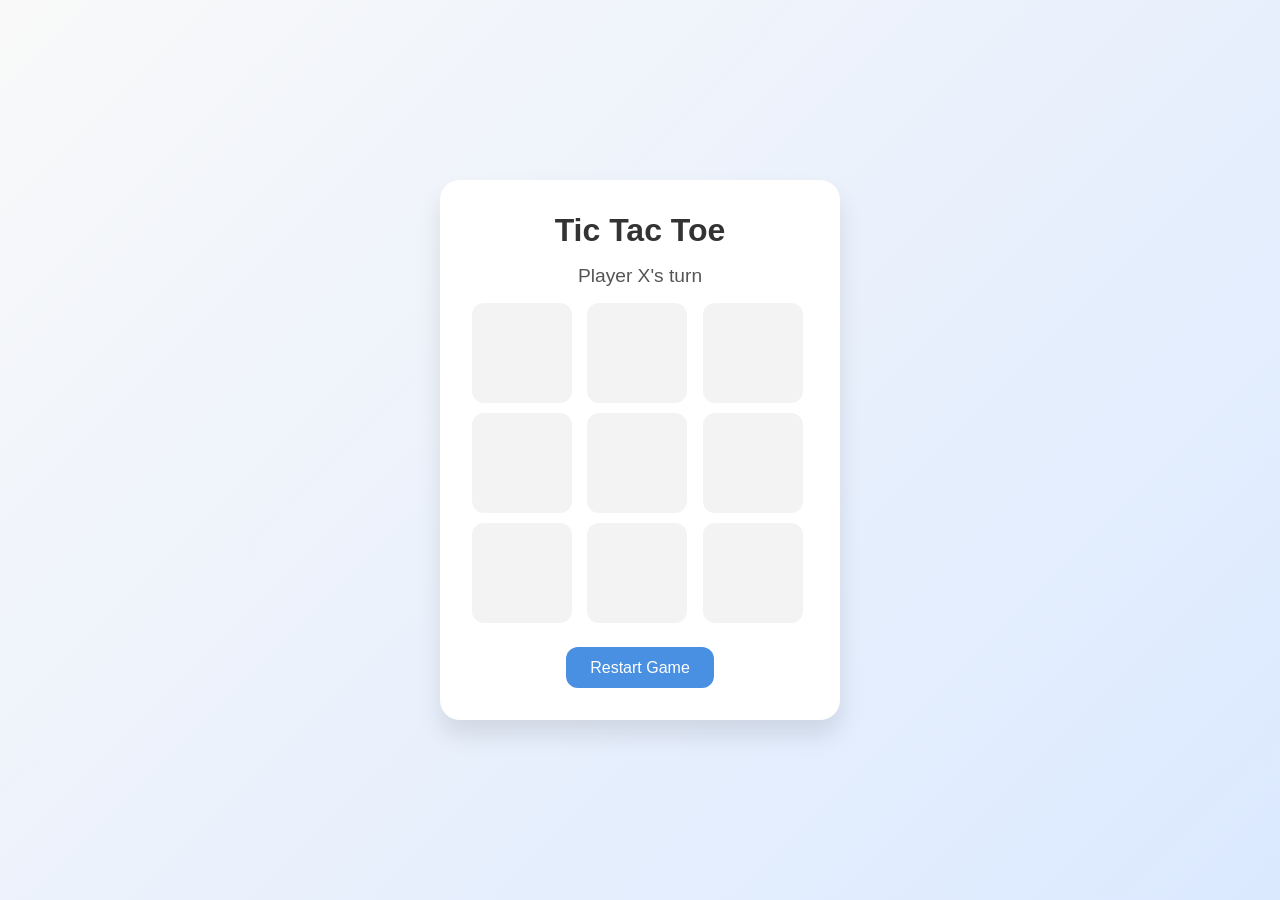
<file: 04.07.2025/Lesson6/lesson6.html>
<!DOCTYPE html>
<html lang="en">
<head>
  <meta charset="UTF-8" />
  <meta name="viewport" content="width=device-width, initial-scale=1.0"/>
  <title>Tic Tac Toe</title>
  <link rel="stylesheet" href="style.css" />
</head>
<body>
  <div class="game-container">
    <h1 class="title">Tic Tac Toe</h1>
    <div id="status" class="status">Player X's turn</div>
    <div class="board" id="board">
      <!-- 9 cells -->
      <div class="cell" data-index="0"></div>
      <div class="cell" data-index="1"></div>
      <div class="cell" data-index="2"></div>
      <div class="cell" data-index="3"></div>
      <div class="cell" data-index="4"></div>
      <div class="cell" data-index="5"></div>
      <div class="cell" data-index="6"></div>
      <div class="cell" data-index="7"></div>
      <div class="cell" data-index="8"></div>
    </div>
    <button class="reset-btn" id="reset">Restart Game</button>
  </div>
  <script src="lesson6.js"></script>
</body>
</html>
</file>
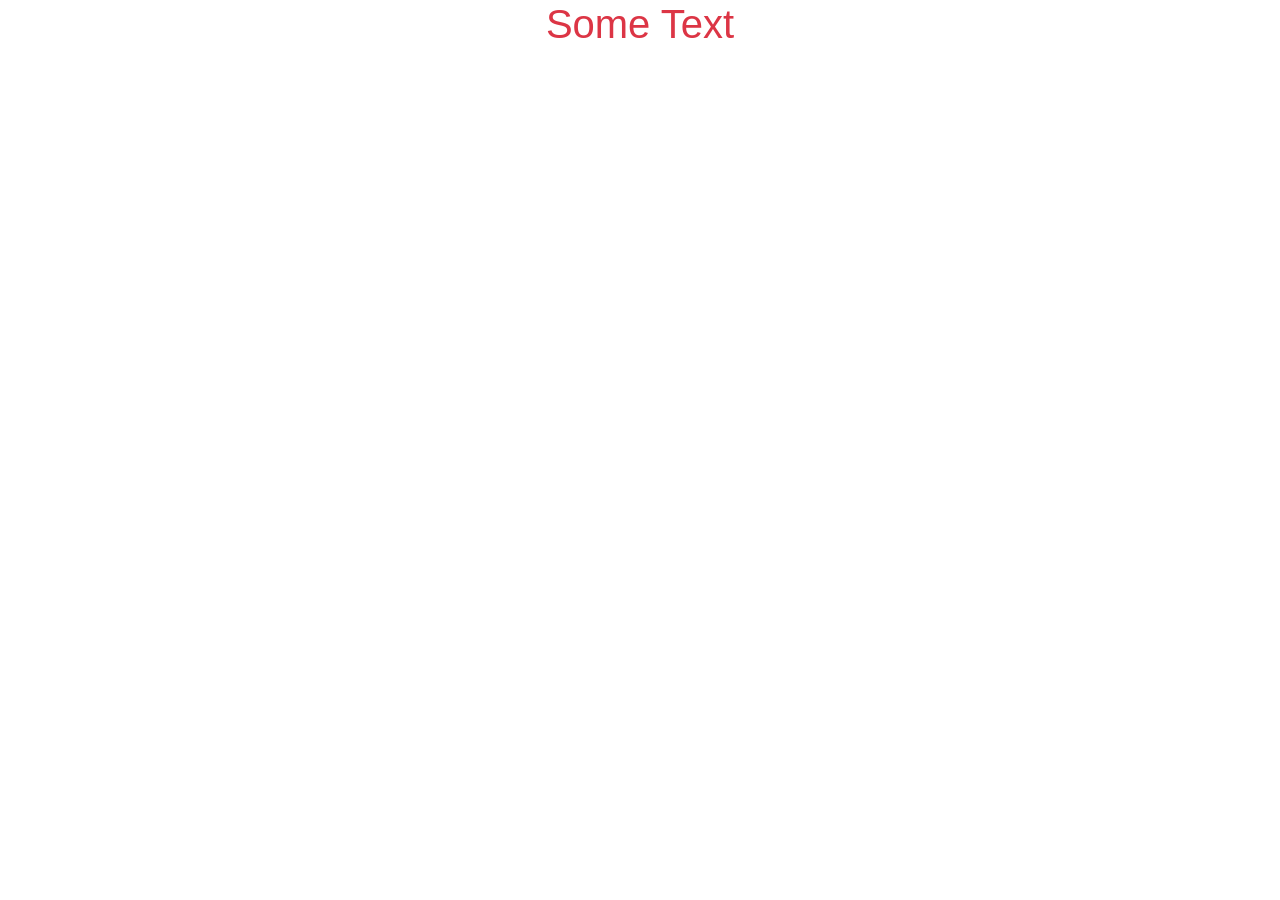
<file: 30.06.2025/Homework4/homework.html>
<!DOCTYPE html>
<html lang="en">
<head>
    <meta charset="UTF-8">
    <meta name="viewport" content="width=device-width, initial-scale=1.0">
    <link rel="stylesheet" href="https://cdn.jsdelivr.net/npm/bootstrap@4.4.1/dist/css/bootstrap.min.css" integrity="sha384-Vkoo8x4CGsO3+Hhxv8T/Q5PaXtkKtu6ug5TOeNV6gBiFeWPGFN9MuhOf23Q9Ifjh" crossorigin="anonymous">
    <title>Document</title>
</head>
<body>
    <div>
        <p class="text-danger h1 text-center">Some Text</p>
    </div>
    <script src="homework.js"></script>
</body>
</html>
</file>
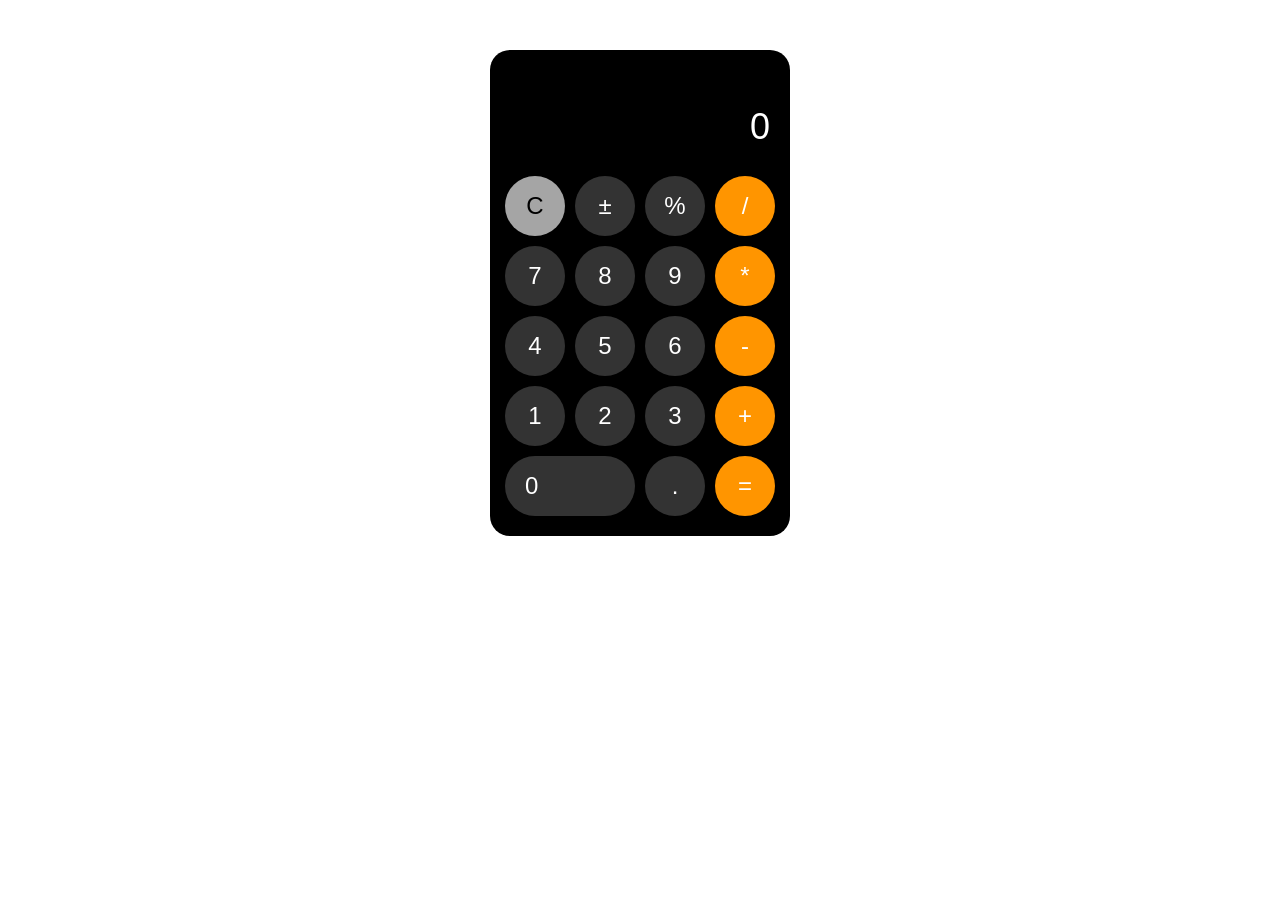
<file: 08.06.2025/Lesson2/Calculator/calculator.html>
<!DOCTYPE html>
<html lang="en">
<head>
  <meta charset="UTF-8" />
  <meta name="viewport" content="width=device-width, initial-scale=1" />
  <title>iPhone Style Calculator</title>
  <style>
    body {
      font-family: -apple-system, BlinkMacSystemFont, sans-serif;
    }

    #calculator {
      width: 280px;
      margin: 50px auto;
      padding: 10px;
      border-radius: 20px;
      background: #000;
    }

    #display {
      width: 100%;
      height: 60px;
      font-size: 36px;
      text-align: right;
      padding: 10px;
      margin-bottom: 20px;
      border-radius: 12px;
      color: white;
      box-sizing: border-box;
    }

    .btn-row {
      display: flex;
      justify-content: center;
      gap: 10px;
      margin-bottom: 10px;
    }

    .btn {
      width: 60px;
      height: 60px;
      border-radius: 50%;
      font-size: 24px;
      border: none;
      cursor: pointer;
      color: white;
      background-color: #333;
      transition: background-color 0.2s;
    }

    .btn:hover {
      background-color: #555;
    }

    .btn.op {
      background-color: #FF9500;
      color: white;
    }

    .btn.clear {
      background-color: #A5A5A5;
      color: black;
    }

    .btn.zero {
      width: 130px;
      border-radius: 50px;
      text-align: left;
      padding-left: 20px;
    }
  </style>
</head>
<body>

<div id="calculator">
  <p id="display">0</p>

  <div class="btn-row">
    <button class="btn clear">C</button>
    <button class="btn">±</button>
    <button class="btn">%</button>
    <button class="btn op">/</button>
  </div>
  <div class="btn-row">
    <button class="btn">7</button>
    <button class="btn">8</button>
    <button class="btn">9</button>
    <button class="btn op">*</button>
  </div>
  <div class="btn-row">
    <button class="btn">4</button>
    <button class="btn">5</button>
    <button class="btn">6</button>
    <button class="btn op">-</button>
  </div>
  <div class="btn-row">
    <button class="btn">1</button>
    <button class="btn">2</button>
    <button class="btn">3</button>
    <button class="btn op">+</button>
  </div>
  <div class="btn-row">
    <button class="btn zero">0</button>
    <button class="btn">.</button>
    <button class="btn op">=</button>
  </div>
</div>

<script src="calculator.js"></script>
</body>
</html>
</file>
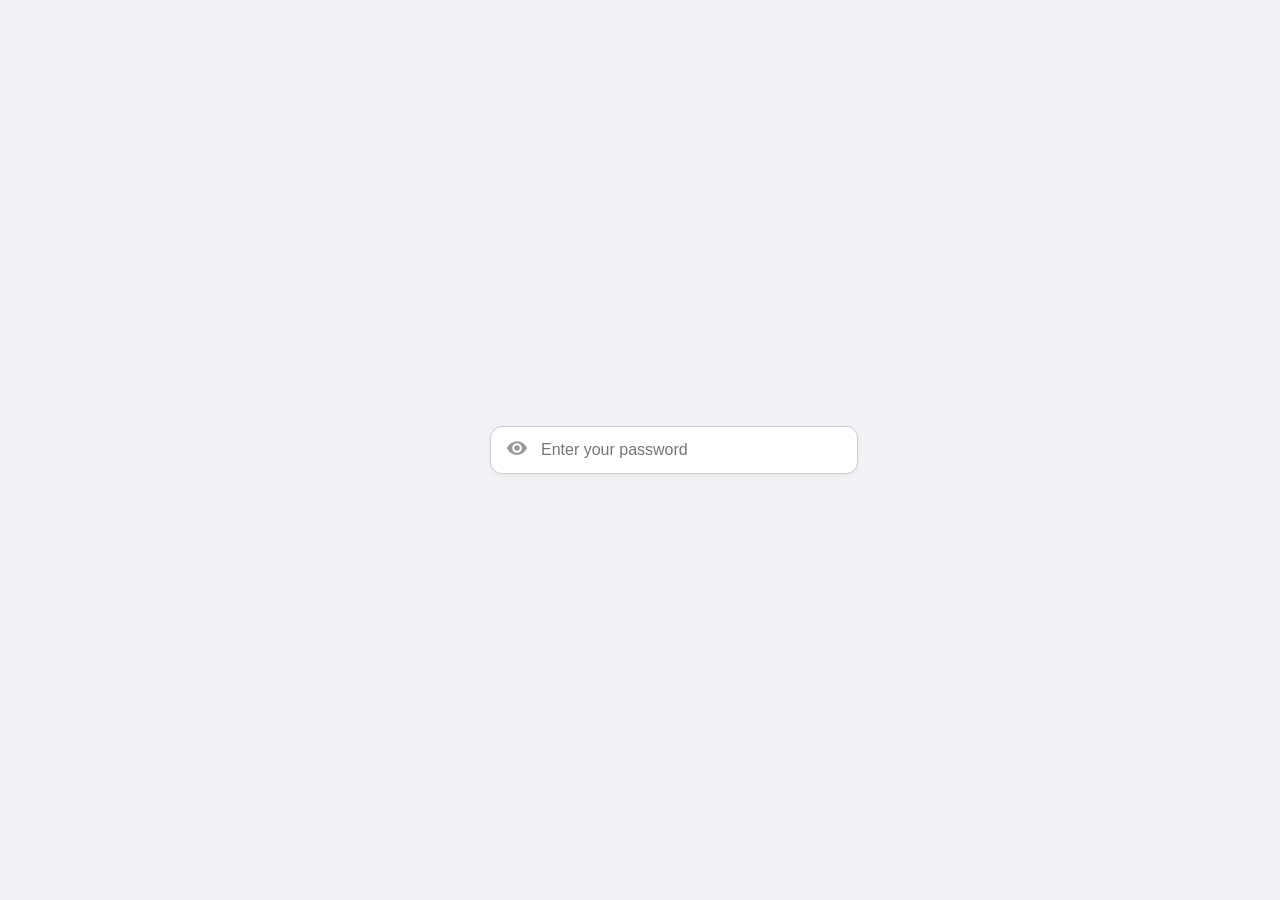
<file: 08.06.2025/Lesson2/Password_hide/password_hide.html>
<!DOCTYPE html>
<html lang="en">
<head>
  <meta charset="UTF-8" />
  <meta name="viewport" content="width=device-width, initial-scale=1.0"/>
  <title>Password Input with Left Eye</title>
  <style>
    body {
      font-family: -apple-system, BlinkMacSystemFont, "Segoe UI", Roboto, Helvetica, Arial, sans-serif;
      background: #f2f2f7;
      display: flex;
      align-items: center;
      justify-content: center;
      height: 100vh;
      margin: 0;
    }

    .password-wrapper {
      position: relative;
      width: 300px;
    }

    input[type="password"],
    input[type="text"] {
      width: 100%;
      padding: 14px 16px 14px 50px;
      border: 1px solid #ccc;
      border-radius: 12px;
      font-size: 16px;
      outline: none;
      background-color: #fff;
      box-shadow: 0 2px 6px rgba(0, 0, 0, 0.05);
      transition: border 0.3s ease;
    }

    input:focus {
      border-color: #007aff;
    }

    .toggle-password {
      position: absolute;
      left: 16px;
      top: 50%;
      transform: translateY(-50%);
      cursor: pointer;
      user-select: none;
    }

    .toggle-password svg {
      width: 22px;
      height: 22px;
      fill: #999;
      transition: fill 0.3s ease;
    }

    .toggle-password:hover svg {
      fill: #007aff;
    }
  </style>
</head>
<body>

  <div class="password-wrapper">
    <div class="toggle-password" id="togglePassword">
      <svg xmlns="http://www.w3.org/2000/svg" viewBox="0 0 24 24" id="eyeIcon">
        <path d="M12 4.5C7 4.5 2.73 8.11 1 12c1.73 3.89 6 7.5 11 7.5s9.27-3.61 11-7.5C21.27 8.11 17 4.5 12 4.5zm0 12.75c-2.9 0-5.25-2.35-5.25-5.25S9.1 6.75 12 6.75s5.25 2.35 5.25 5.25S14.9 17.25 12 17.25zm0-8.25a3 3 0 100 6 3 3 0 000-6z"/>
      </svg>
    </div>
    <input type="password" id="password" placeholder="Enter your password" />
    <script src="password_hide.js"></script>
  </div>
</file>
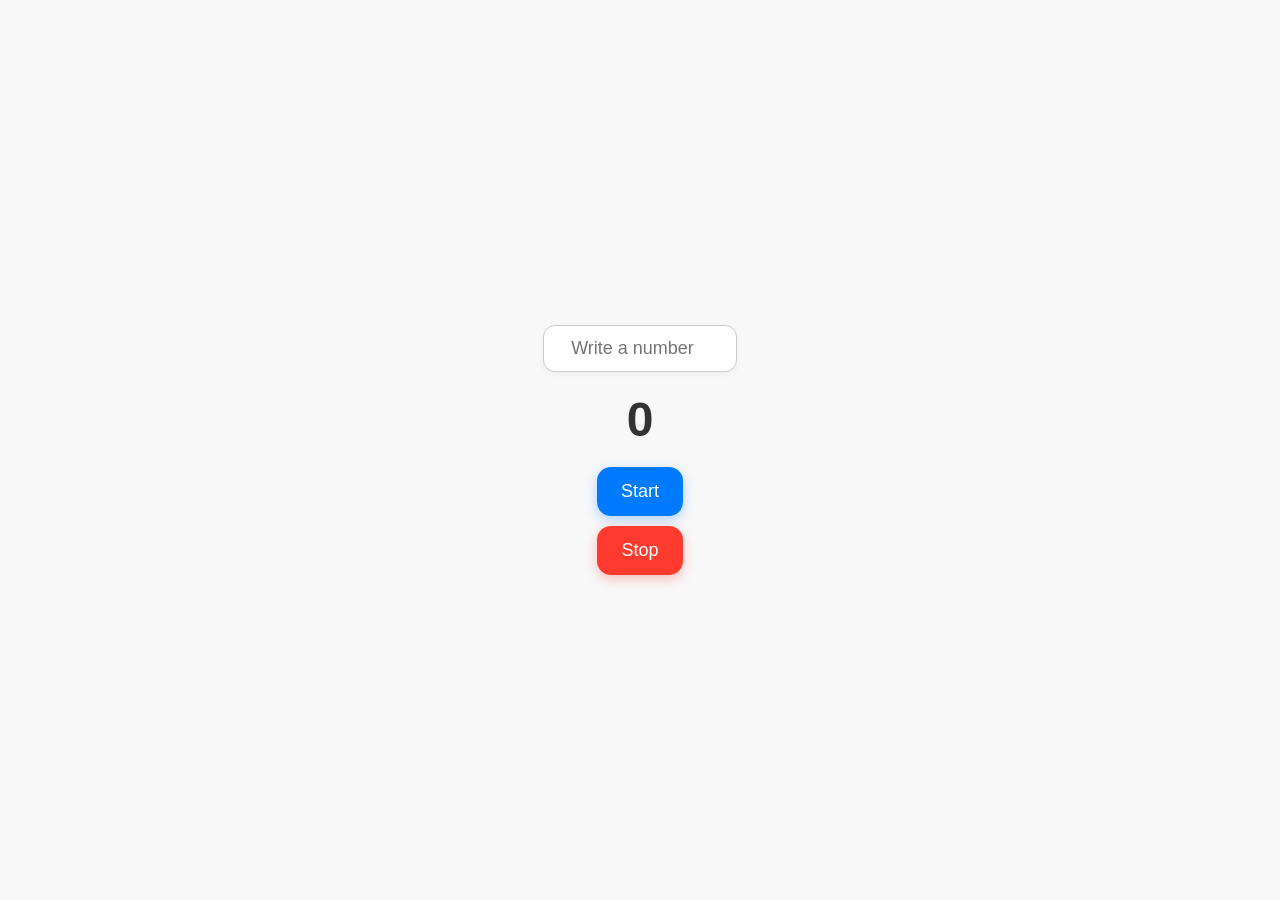
<file: 08.06.2025/Lesson2/Timer/timer.html>
<!DOCTYPE html>
<html lang="en">
<head>
  <meta charset="UTF-8" />
  <meta name="viewport" content="width=device-width, initial-scale=1.0"/>
  <title>iPhone Style Timer</title>
  <style>
    
    body {
      font-family: -apple-system, BlinkMacSystemFont, "Segoe UI", Roboto, Helvetica, Arial, sans-serif;
      display: flex;
      flex-direction: column;
      align-items: center;
      justify-content: center;
      height: 100vh;
      margin: 0;
      background: #f8f8f8;
    }

    
    #input {
      padding: 12px 16px;
      font-size: 18px;
      border: 1px solid #ccc;
      border-radius: 12px;
      outline: none;
      width: 160px;
      box-shadow: 0 2px 6px rgba(0, 0, 0, 0.05);
      text-align: center;
      margin-bottom: 20px;
      background-color: white;
    }

    
    #output {
      font-size: 48px;
      font-weight: 600;
      margin-bottom: 20px;
      color: #333;
    }

    
    #btn {
      background-color: #007aff;
      color: white;
      border: none;
      border-radius: 14px;
      padding: 14px 24px;
      font-size: 18px;
      font-weight: 500;
      cursor: pointer;
      transition: background-color 0.3s ease, transform 0.1s ease;
      box-shadow: 0 4px 12px rgba(0, 122, 255, 0.3);
    }

    #btn:hover {
      background-color: #005fcc;
    }

    #btn:active {
      transform: scale(0.98);
    }
    #btn_stop {
      background-color: #ff3b30;
      color: white;
      border: none;
      border-radius: 14px;
      padding: 14px 24px;
      font-size: 18px;
      font-weight: 500;
      cursor: pointer;
      transition: background-color 0.3s ease, transform 0.1s ease;
      box-shadow: 0 4px 12px rgba(255, 59, 48, 0.3);
      margin-top: 10px;
    }
  </style>
</head>


  <input type="number" id="input" placeholder="Write a number" />
  <div id="output">0</div>
  <button id="btn">Start</button>
  <button id="btn_stop">Stop</button>
  <script src="timer.js"></script>
</body>
</file>
<file: 04.07.2025/Lesson6/style.css>
/* Reset & base */
* {
    margin: 0;
    padding: 0;
    box-sizing: border-box;
    font-family: 'Segoe UI', Tahoma, Geneva, Verdana, sans-serif;
  }
  
  body {
    background: linear-gradient(135deg, #f9f9f9, #dbe9ff);
    min-height: 100vh;
    display: flex;
    justify-content: center;
    align-items: center;
  }
  
  .game-container {
    background: #ffffff;
    padding: 2rem;
    border-radius: 20px;
    box-shadow: 0 15px 25px rgba(0, 0, 0, 0.1);
    text-align: center;
    max-width: 400px;
    width: 100%;
  }
  
  .title {
    font-size: 2rem;
    margin-bottom: 1rem;
    color: #333;
  }
  
  .status {
    margin-bottom: 1rem;
    font-size: 1.2rem;
    color: #555;
  }
  
  .board {
    display: grid;
    grid-template-columns: repeat(3, 1fr);
    gap: 10px;
    margin-bottom: 1.5rem;
  }
  
  .cell {
    width: 100px;
    height: 100px;
    background: #f3f3f3;
    border-radius: 12px;
    display: flex;
    justify-content: center;
    align-items: center;
    font-size: 2.5rem;
    font-weight: bold;
    color: #444;
    cursor: pointer;
    transition: background 0.3s, transform 0.2s;
  }
  
  .cell:hover {
    background: #e0e0e0;
    transform: scale(1.05);
  }
  
  .cell.X {
    color: #4a90e2;
  }
  
  .cell.O {
    color: #f25c54;
  }
  
  .reset-btn {
    background: #4a90e2;
    color: white;
    padding: 0.7rem 1.5rem;
    border: none;
    border-radius: 12px;
    font-size: 1rem;
    cursor: pointer;
    transition: background 0.3s;
  }
  
  .reset-btn:hover {
    background: #357ABD;
  }
</file>
